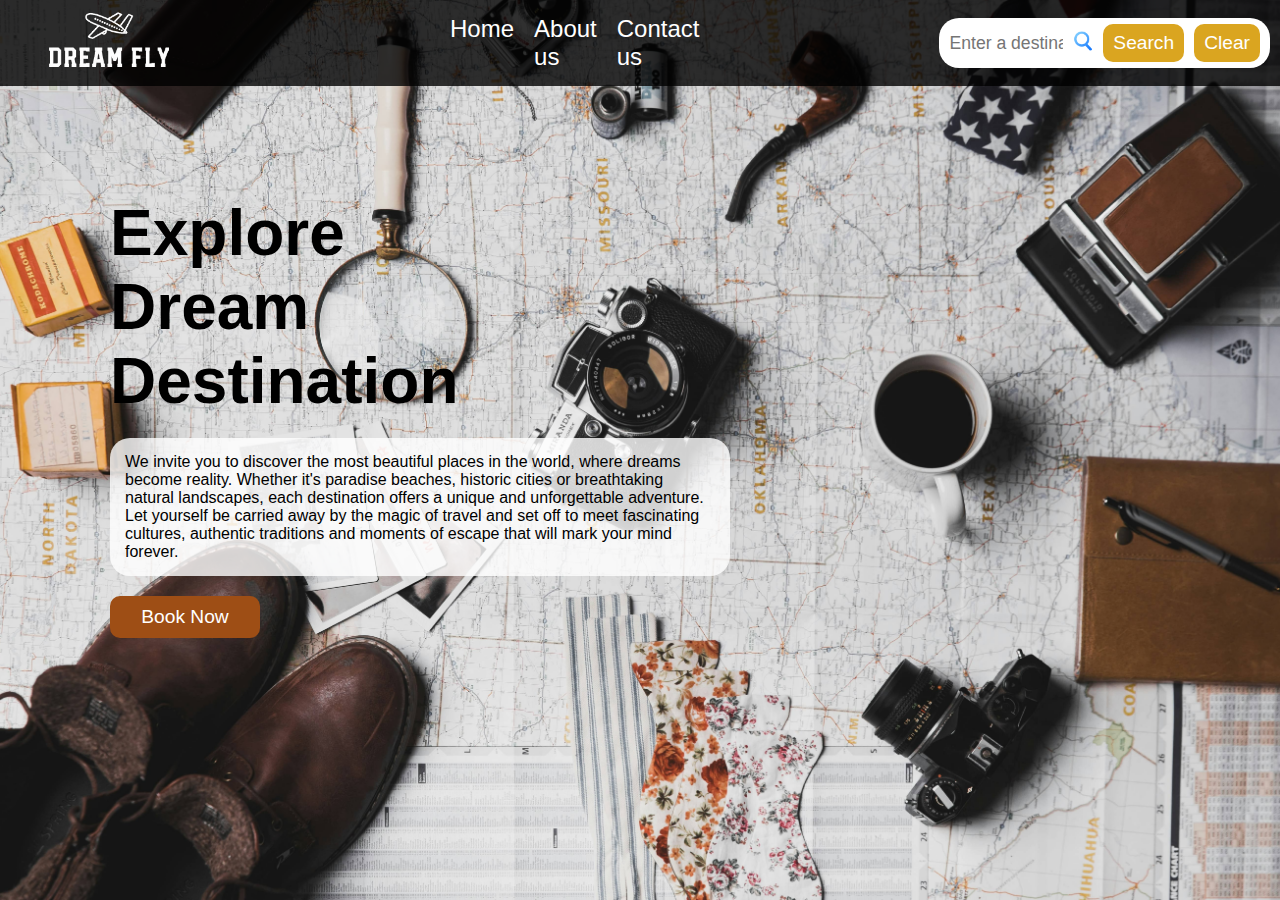
<file: index.html>
<!DOCTYPE html>
<html lang="en">
  <head>
    <meta charset="UTF-8" />
    <meta name="viewport" content="width=device-width, initial-scale=1.0" />
    <title>Travel Recommendation</title>
    <link rel="stylesheet" href="travel_recommendation.css" />
  </head>
  <body>
    <header>
      <a href="#"><img class="Logo_header" src="images/Logo_header.png" alt="Travel Logo" /></a>
      <nav class="nav">
        <ul class="nav_links">
          <li class="nav_link"><a href="#">Home</a></li>
          <li class="nav_link"><a href="about.html">About us</a></li>
          <li class="nav_link"><a href="contact.html">Contact us</a></li>
        </ul>
      </nav>
      <div class="search_container">
        <input
          type="text"
          id="search_input"
          class="search"
          placeholder="Enter a destination or keyword"
          aria-label="Search destinations"
        />
        <label for="search_input">
          <img src="images/search.png" alt="Search icon" width="20" height="20"/>
        </label>
        <button id="btn_search" type="button" onclick="search()">Search</button>
        <button id="btn_clear" type="button" onclick="clearSearch()">Clear</button>
      </div>
    </header>
    <main>
      <div class="home">
        <div class="hero">
          <h1 class="hero_title">Explore <br />Dream <br />Destination</h1>
          <p class="hero_description">
            We invite you to discover the most beautiful places in the world, where dreams become reality. 
            Whether it's paradise beaches, historic cities or breathtaking natural landscapes, 
            each destination offers a unique and unforgettable adventure. 
            Let yourself be carried away by the magic of travel and set off to meet fascinating cultures, 
            authentic traditions and moments of escape that will mark your mind forever.
          </p>
          <button class="hero_button">Book Now</button>
        </div>
        <div class="search_results">
          <!-- Search results will be dynamically inserted here -->
        </div>
      </div>
    </main>
    <script src="travel_recommendation.js"></script>
  </body>
</html>
</file>
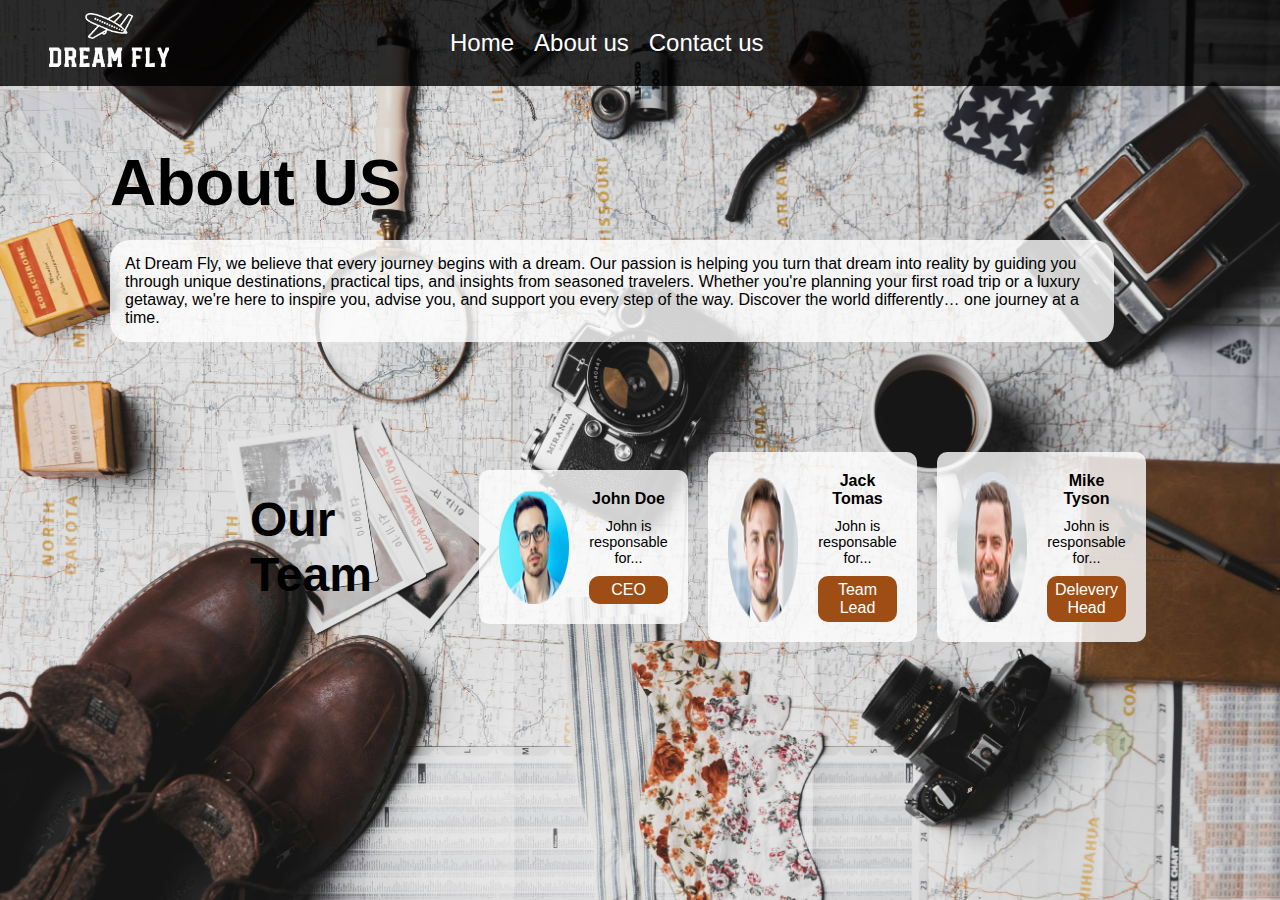
<file: about.html>
<!DOCTYPE html>
<html lang="en">
<head>
    <meta charset="UTF-8">
    <meta name="viewport" content="width=device-width, initial-scale=1.0">
    <title>Dream Fly</title>
    <link rel="stylesheet" href="travel_recommendation.css">
</head>
<body>
    <header>
        <a href="#"><img class="Logo_header" src="images/Logo_header.png" alt="Travel Logo" /></a>
        <nav class="nav">
            <ul class="nav_links">
                <li class="nav_link"><a href="index.html">Home</a></li>
                <li class="nav_link"><a href="about.html">About us</a></li>
                <li class="nav_link"><a href="contact.html">Contact us</a></li>
            </ul>
        </nav>
    </header>
    <main>
        <div class="about">
            <h1 class="about_title">About US</h1>
            <p class="about_description"> At Dream Fly, we believe that every journey begins with a dream. Our passion is helping you turn that dream into reality by guiding you through unique destinations, practical tips, and insights from seasoned travelers. Whether you're planning your first road trip or a luxury getaway, we're here to inspire you, advise you, and support you every step of the way. Discover the world differently… one journey at a time.</p>
        </div>
        <div class="teams_container">
        </div>
    </main>
    <script src="travel_recommendation.js"></script>
</body>
</html>
</file>
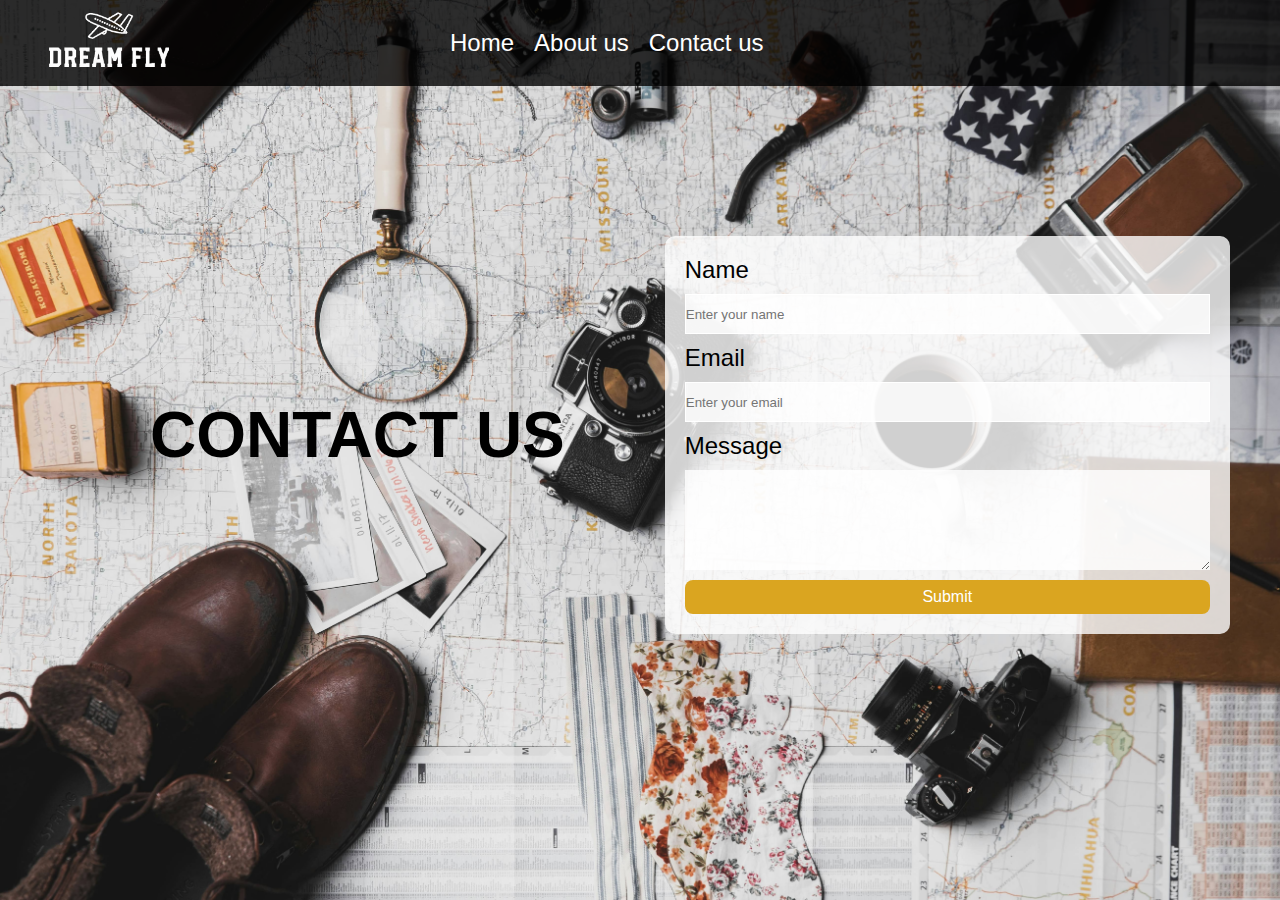
<file: contact.html>
<!DOCTYPE html>
<html lang="en">
<head>
    <meta charset="UTF-8">
    <meta name="viewport" content="width=device-width, initial-scale=1.0">
    <title>Dream Fly</title>
    <link rel="stylesheet" href="travel_recommendation.css">
</head>
<body>
    <header>
        <a href="#"><img class="Logo_header" src="images/Logo_header.png" alt="Travel Logo" /></a>
        <nav class="nav">
            <ul class="nav_links">
                <li class="nav_link"><a href="index.html">Home</a></li>
                <li class="nav_link"><a href="about.html">About us</a></li>
                <li class="nav_link"><a href="contact.html">Contact us</a></li>
            </ul>
        </nav>
        
    </header>
    <main>
        <div class="contact">
            <h1 class="contact_title">CONTACT US</h1>
            <form class="contact_form" action="">
                <label for="name">Name</label>
                <input class="contact_input" id="name" type="text" placeholder="Enter your name" required>
                <label for="email">Email</label>
                <input class="contact_input" id="email" type="email" placeholder="Enter your email" required>
                <label for="message">Message</label>
                <textarea name="message" id="message"></textarea>
                <button class="btn_contact" type="submit">Submit</button>
            </form>
        </div>
    </main>
    <script src="travel_recommendation.js"></script>
</body>
</html>
</file>
<file: travel_recommendation.css>
* {
  margin: 0;
  padding: 0;
  box-sizing: border-box;
}

body {
  font-family: Arial, Helvetica, sans-serif;
  background-image: url(images/ian-dooley.jpg);
  background-size: cover;
  background-position: center;
  background-attachment: fixed;
  min-height: 100vh;
  width: 100%;
}

header {
  display: flex;
  background-color: rgba(0, 0, 0, 0.8);
  flex-direction: row;
  padding: 10px;
  gap: 240px;
  align-items: center;
  font-size: 1.5rem;
  height: auto;
  width: 100%;
}

.nav_links {
  list-style: none;
  display: flex;
  gap: 20px;
}

.nav_link a {
  text-decoration: none;
  color: white;
  transition: 0.5s;
}

.nav_link a:hover {
  color: peru;
  letter-spacing: 1px;
}

.Logo_header {
  height: 60px;
  width: 200px;
  object-fit: contain;
}

.search_container {
  display: flex;
  align-items: center;
  height: 50px;
  background-color: white;
  padding: 5px 10px;
  gap: 10px;
  font-size: 1.5rem;
  width: 33%;
  border-radius: 20px;
  justify-content: space-between;
  order: 3;
}

#btn_search,
#btn_clear {
  font-size: 1.2rem;
  padding: 8px 10px;
  border-radius: 10px;
  border: none;
  background-color: goldenrod;
  color: white;
  transition: 0.5s;
}

#btn_search:hover,
#btn_clear:hover {
  background-color: rgba(0, 0, 0, 0.8);
  cursor: pointer;
  letter-spacing: 1px;
}

#search_input {
  width: 100%;
  height: 100%;
  border: none;
  font-size: 1.1rem;
}

#search_input:focus {
  outline: none;
}

.hero {
  display: flex;
  flex-direction: column;
  width: 50%;
  margin-left: 100px;
  margin-top: 100px;
  row-gap: 20px;
  padding: 10px;
}

.hero_title {
  font-size: 4rem;
}

.hero_description {
  font-size: 1rem;
  background-color: rgba(255, 255, 255, 0.8);
  border-radius: 20px;
  padding: 15px;
}

.hero_button {
  font-size: 1.2rem;
  width: 150px;
  padding: 10px;
  border-radius: 10px;
  background-color: rgb(158, 78, 21);
  transition: 0.5s;
  color: white;
  border: none;
}

.hero_button:hover {
  cursor: pointer;
  background-color: rgb(189, 89, 18);
  scale: 1.05;
}

.about {
  display: flex;
  flex-direction: column;
  width: 80%;
  margin-left: 100px;
  margin-top: 50px;
  row-gap: 20px;
  padding: 10px;
}

.about_title {
    font-size: 4rem;
  }

.about_description {
  font-size: 1rem;
  background-color: rgba(255, 255, 255, 0.8);
  border-radius: 20px;
  padding: 15px;
}



.teams_container {
  display: flex;
  margin-left: 250px;
  margin-top: 100px;
  align-items: center;
  width: 70%;
}

.teams_title {
  font-size: 3rem;
  margin-right: 60px;
}

.team_card {
  display: flex;
  background-color: rgba(255, 255, 255, 0.8);
  margin-left: 20px;
  gap: 20px;
  padding: 20px;
  border-radius: 10px;
  text-align: center;
}

.team_menber {
  display: flex;
  flex-direction: column;
  gap: 10px;
}

.team_name{
    font-size: 1rem;
}

.team_description{
    font-size: 0.9rem;
}

.btn_team {
  font-size: 1rem;
  width: 100%;
  padding: 5px;
  border-radius: 10px;
  background-color: rgb(158, 78, 21);
  transition: 0.5s;
  border: none;
  color: white;
}

.contact {
  display: flex;
  flex-direction: row;
  margin-left: 150px;
  margin-top: 150px;
  gap: 100px;
  align-items: center;
}

.contact_title {
  font-size: 4rem;
}

.contact_form {
  display: flex;
  flex-direction: column;
  width: 50%;
  font-size: 1.5rem;
  background-color: rgba(255, 255, 255, 0.8);
  padding: 20px;
  gap: 10px;
  border-radius: 10px;
}

.contact_input {
  height: 40px;
  background-color: rgba(255, 255, 255, 0.8);
  border: 1px solid white;
}

textarea {
  height: 100px;
  border: none;
  background-color: rgba(255, 255, 255, 0.8);
}

.btn_contact {
  font-size: 1rem;
  padding: 8px;
  background-color: goldenrod;
  border: none;
  border-radius: 8px;
  color: white;
}

.home {
  display: flex;
  flex-direction: row;
  justify-content: space-between;
}

.search_results {
  margin-top: 50px;
  margin-right: 20px;
  width: 35%;
  height: 80vh;
  overflow-y: auto;
}

.search_display {
  display: block;
  margin-bottom: 20px;
  background-color: rgba(255, 255, 255, 0.8);
  height: fit-content;
  border-radius: 10px;
  overflow: hidden;
}

.search_img {
  width: 100%;
  height: auto;
}

.search_content {
  display: flex;
  flex-direction: column;
  padding: 15px;
  gap: 10px;
}

.search_title{
    font-size: 1.5rem;
}

.search_description{
    font-size: 1rem;
}

.btn_searchOutput {
  font-size: 1rem;
  padding: 8px;
  background-color: goldenrod;
  border: none;
  border-radius: 8px;
  color: white;
  cursor: pointer;
}

@media (max-width: 768px) {
  header {
    gap: 15px;
    padding: 10px 15px;
    justify-content: space-between;
  }

  .Logo_header {
    height: 50px;
    width: 120px;
  }

  .hero {
    margin: 40px 20px;
  }

  .hero_title {
    font-size: 2rem;
  }

  .search_container {
    width: 100%;
  }

  .about {
    margin: 40px 20px;
  }

  .teams_container {
    flex-wrap: wrap;
    margin-left: 50px;
    align-items: flex-start;
    width: 100%;
    gap: 20px;
  }
  .teams_title {
    font-size: 3rem;
    margin-right: 60px;
    width: 100%;
  }

  .contact {
    margin-left: 50px;
    padding: 20px;
  }

  .contact_title {
    font-size: 3.5rem;
  }
  
  .contact_form {
    width: 100%;
    
  }
}

@media (max-width: 480px) {
  header {
    flex-direction: column;
    height: auto;
    padding: 10px;
    gap: 10px;
    font-size: 1rem;
  }

  .nav_links {
    gap: 10px;
  }

  .Logo_header {
    height: 40px;
    width: 100px;
  }

  .hero {
    margin: 30px 15px;
  }

  .hero_title {
    font-size: 1.8rem;
  }

  .hero_description {
    font-size: 0.9rem;
    padding: 10px;
  }

  .hero_button {
    font-size: 1rem;
    width: 130px;
    padding: 8px;
  }

  .about{
    margin: 30px 15px;
  }

  .about_title {
    font-size: 1.8rem;
  }

  .about_description {
    font-size: 0.9rem;
    padding: 10px;
  }

  .teams_container {
    display: flex;
    flex-direction: column;
    margin-top: 50px;
    margin-left: 20px;
    align-items: flex-start;
    gap: 20px;
    width: 70%;
  }
  
  .teams_title {
    font-size: 1.5rem;
    margin-right: 10px;
  }
  
  .contact {
    display: flex;
    flex-direction: column;
    margin-left: 0px;
    margin-top: 100px;
    gap: 50px;
    align-items: center;
    padding: 20px;
  }

  .contact_title {
    font-size: 3rem;
  }
  
  .contact_form {
    width: 100%;
    font-size: 1rem;
  }
  
 

  #btn_search,
  #btn_clear {
    font-size: 0.8rem;
    padding: 6px 10px;
  }

  .search_container {
    height: auto;
    padding: 8px;
  }

  #search_input {
    font-size: 0.8rem;
  }

  .search_title{
    font-size: 1.2rem;
}

  .search_description{
    font-size: 0.9rem;
}
}
</file>
